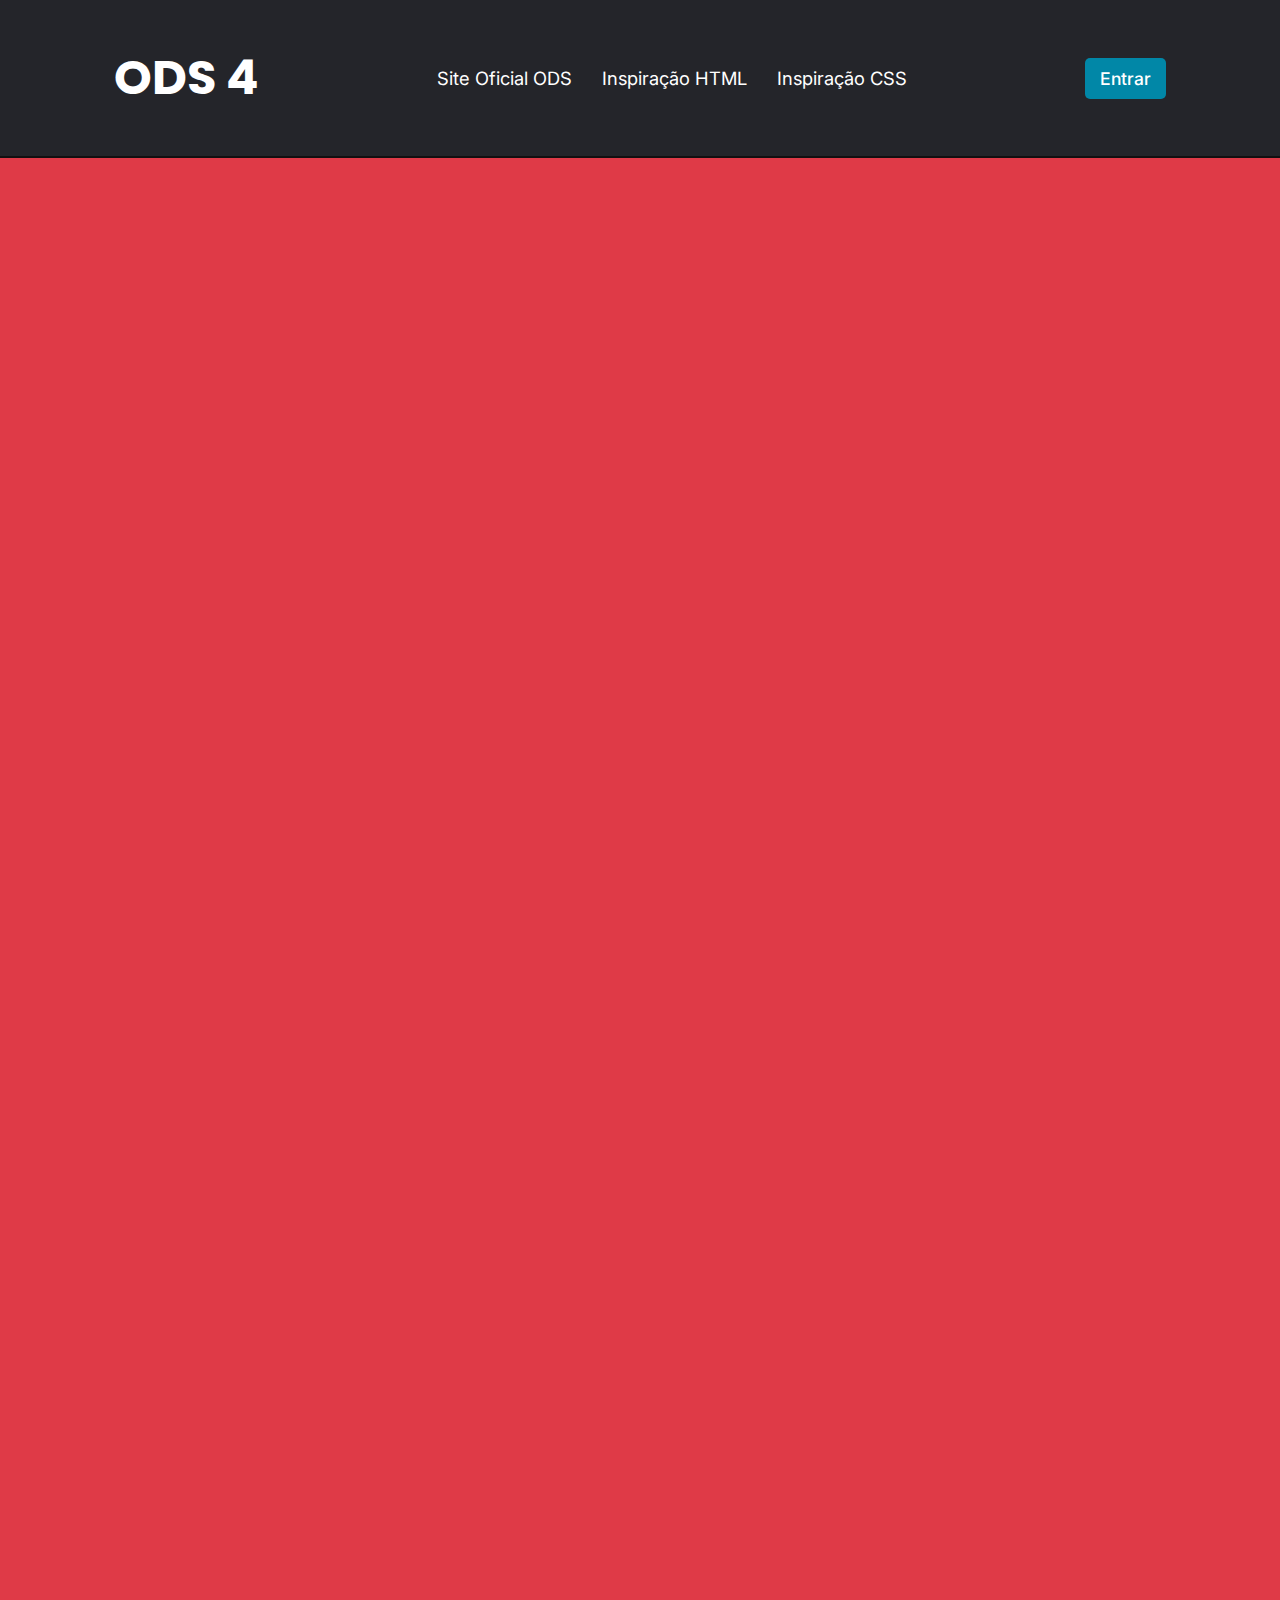
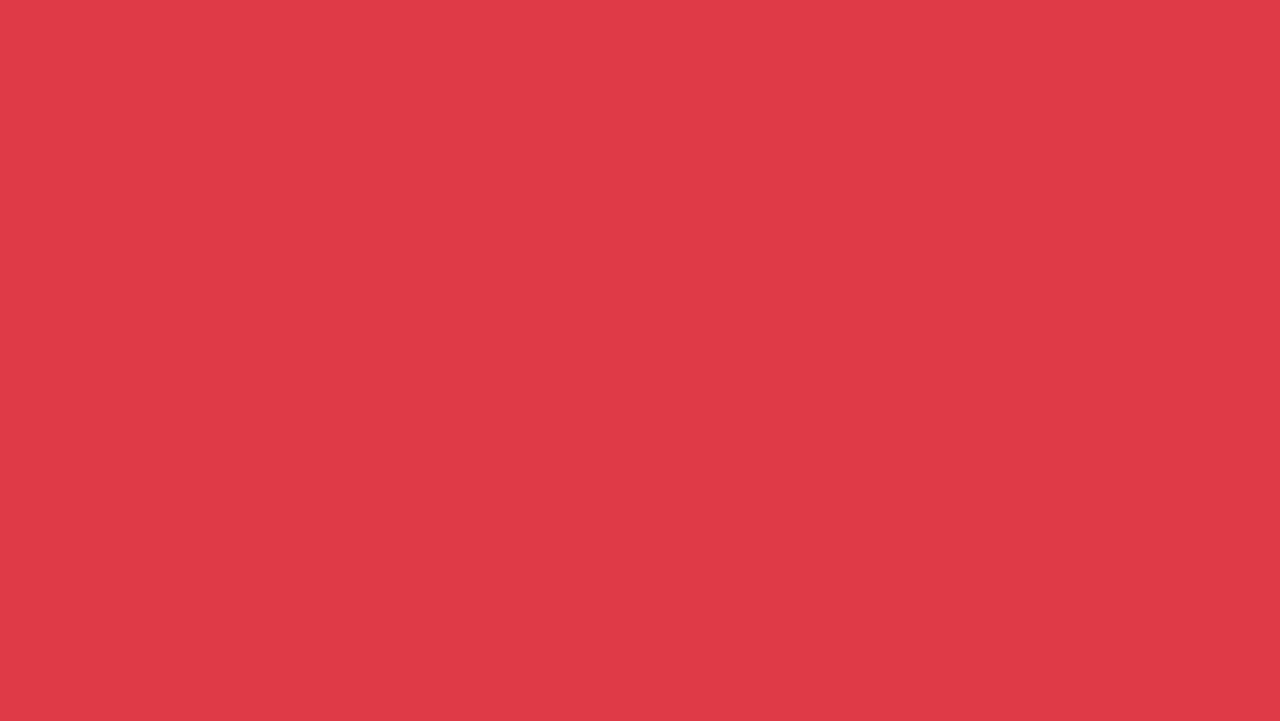
<file: index.html>
<!DOCTYPE html>
<html lang="pt-BR" data-theme="light">

<head>
    <meta charset="UTF-8" />
    <meta name="viewport" content="width=device-width, initial-scale=1.0" />
    <title>
        Objetivo de Desenvolvimento Sustentável 4 - Educação de Qualidade
    </title>
    <link rel="stylesheet" href="index.css" />
</head>

<body>
    <div class="top">
        <header id="top">
            <nav class="nav-bar">
                <div class="logo">
                    <h1>ODS 4</h1>
                </div>
                <div class="nav-list">
                    <ul>
                        <li class="nav-item">
                            <a href="https://odsbrasil.gov.br" class="nav-link">Site Oficial ODS</a>
                        </li>

                        <li class="nav-item">
                            <a href="https://www.w3schools.com" class="nav-link">Inspiração HTML</a>
                        </li>
                        <li class="nav-item">
                            <a href="https://getbootstrap.com" class="nav-link">Inspiração CSS</a>
                        </li>
                    </ul>
                </div>
                <div class="login-button">
                    <button><a href="form.html">Entrar</a></button>
                </div>

                <div class="mobile-menu-icon">
                    <button onclick="menuShow()"></button>
                </div>
            </nav>
            <div class="mobile-menu">
                <ul>
                    <li class="nav-item">
                        <a href="#" class="nav-link">Site Oficial ODS</a>
                    </li>
                    <li class="nav-item">
                        <a href="#" class="nav-link">Inspiração HTML</a>
                    </li>
                    <li class="nav-item">
                        <a href="#" class="nav-link">Inspiração CSS</a>
                    </li>
                </ul>

                <div class="login-button">
                    <button><a href="form.html">Entrar</a></button>
                </div>
            </div>
        </header>
    </div>
    <section class="slider"></section>
    <header>
        <h1>Objetivo de Desenvolvimento Sustentável 4</h1>
        <h2>Educação de Qualidade</h2>
    </header>
    <main>
        <section id="apresentacao">
            <section class="textos">
                <h2>Apresentação</h2>
                <p>
                    Esta é uma introdução ao Objetivo de Desenvolvimento Sustentável
                    número 4, que tem como foco a Educação de Qualidade. A ODS 4 visa
                    garantir uma educação inclusiva, equitativa e de qualidade para
                    todos, promovendo oportunidades de aprendizado ao longo da vida.
                </p>
            </section>
            <img src="imagem_apresentacao.jpg" alt="Apresentação da ODS 4" />
        </section>

        <section id="introducao">
            <h2>Introdução</h2>
            <p>
                A Educação de Qualidade é fundamental para o desenvolvimento
                sustentável. Ela desempenha um papel crucial na redução da
                desigualdade, no empoderamento das pessoas e na construção de
                sociedades mais justas e pacíficas.
            </p>
        </section>

        <section id="resumo">
            <h2>Resumo</h2>
            <p>O Objetivo de Desenvolvimento Sustentável 4 busca:</p>
            <ul>
                <li>
                    Garantir que todas as pessoas tenham acesso a educação de qualidade.
                </li>
                <li>
                    Promover a igualdade de gênero e a inclusão de pessoas com
                    deficiência na educação.
                </li>
                <li>Expandir oportunidades de aprendizado ao longo da vida.</li>
            </ul>
        </section>

        <section id="metas">
            <h2>Metas da ODS 4</h2>
            <ol>
                <li>
                    Até 2030, garantir que todas as meninas e meninos completem o ensino
                    primário e secundário, que seja gratuito, equitativo e de qualidade.
                </li>
                <li>
                    Até 2030, garantir que todas as meninas e meninos tenham acesso a
                    pré-escola de qualidade, desenvolvimento na primeira infância e
                    cuidados de saúde.
                </li>
                <li>
                    Até 2030, aumentar substancialmente o número de jovens e adultos que
                    tenham habilidades relevantes para o emprego, incluindo educação
                    técnica e profissional.
                </li>
                <li>
                    Até 2030, eliminar as disparidades de gênero na educação e garantir
                    igualdade de acesso a todos os níveis de educação e formação
                    profissional para os vulneráveis, incluindo pessoas com deficiência.
                </li>
            </ol>
        </section>

        <section id="importancia">
            <h2>Importância da ODS 4</h2>
            <p>
                A ODS 4 é fundamental para o desenvolvimento sustentável, pois a
                educação de qualidade é a base para alcançar todas as outras metas.
                Ela capacita as pessoas, promove a igualdade, reduz a pobreza e
                impulsiona o crescimento econômico.
            </p>
        </section>

        <section id="acoes">
            <h2>Ações para Alcançar a ODS 4</h2>
            <ul>
                <li>
                    Investir em infraestrutura educacional, professores qualificados e
                    materiais didáticos.
                </li>
                <li>Promover a inclusão de grupos marginalizados na educação.</li>
                <li>
                    Desenvolver programas de aprendizado ao longo da vida para adultos.
                </li>
                <li>
                    Combater o analfabetismo e melhorar as taxas de alfabetização.
                </li>
            </ul>
        </section>

        <section id="exemplos">
            <h2>Exemplos de Aplicação da ODS 4</h2>
            <p>A ODS 4 pode ser aplicada em diversas áreas, incluindo:</p>
            <ul>
                <li>
                    Expansão de programas de educação inclusiva para crianças com
                    deficiência.
                </li>
                <li>
                    Desenvolvimento de cursos de capacitação para jovens desempregados.
                </li>
                <li>
                    Promoção de alfabetização e educação básica em comunidades rurais.
                </li>
                <li>
                    Fomento de iniciativas de aprendizado online acessíveis a todos.
                </li>
            </ul>
        </section>
    </main>
    <footer>
        <p>&copy; 2023 Seu Site Sustentável</p>
    </footer>

    <script>
        var formData = JSON.parse(localStorage.getItem("data"));

        // Verificar se os dados existem
        if (formData) {
            // Usar os dados conforme necessário
            console.log("Nome: " + formData.nome);
            console.log("Email: " + formData.email);
            console.log("Senha: " + formData.senha);
        } else {
            console.log("Nenhum dado encontrado no localStorage.");
        }
    </script>
</body>

</html>
</file>
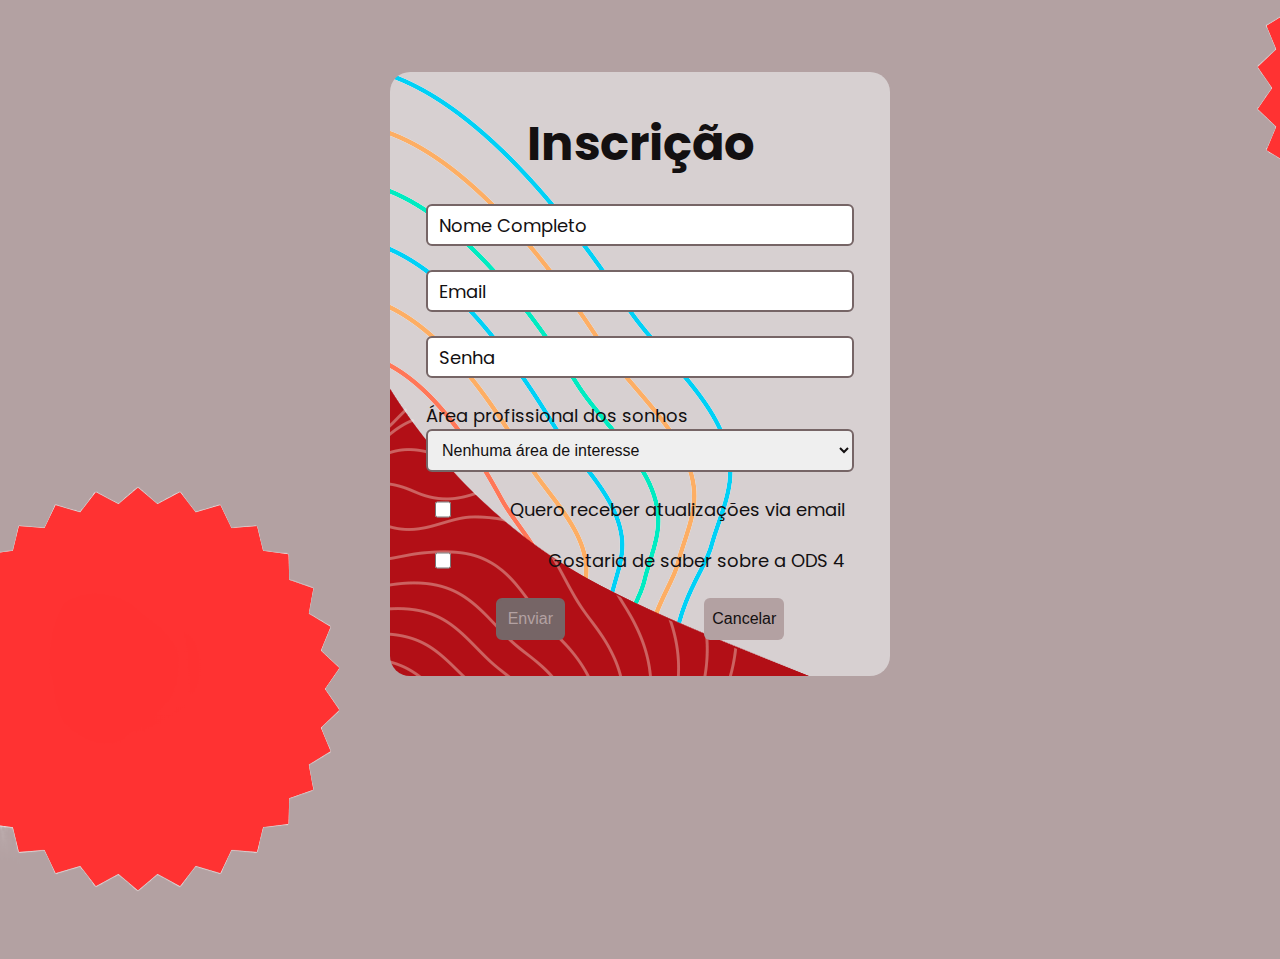
<file: form.html>
<!DOCTYPE html>
<html lang="en" data-theme="light">

<head>
    <meta charset="UTF-8">
    <meta name="viewport" content="width=device-width, initial-scale=1.0">
    <link rel="stylesheet" href="form.css">
    <title>Formulário</title>
</head>

<body>
    <main class="container">
        <form id="form" action="index.html" onsubmit="saveFormData(event)">
            <h2>Inscrição</h2>
            <section class="inputArea">
                <input required type="text" id="nome">
                <span>Nome Completo</span>
            </section>
            <section class="inputArea">
                <input required type="text" id="email">
                <span>Email</span>
            </section>
            <section class="inputArea">
                <input required type="password" id="senha">
                <span>Senha</span>
            </section>
            <section class="selectOption">
                <span>Área profissional dos sonhos</span>
                <select required>
                    <option value="" selected>Nenhuma área de interesse</option>
                    <optgroup label="Humanas">
                        <option value="Medicina">Medicina</option>
                        <option value="Inglês">Inglês</option>
                        <option value="Espanhol">Espanhol</option>
                        <option value="Biologia">Biologia</option>
                        <option value="História">História</option>
                        <option value="Gramática">Gramática</option>
                    </optgroup>
                    <optgroup label="Exatas">
                        <option value="Matemática">Matemática</option>
                        <option value="Química">Química</option>
                        <option value="Física">Física</option>
                        <option value="Física">TI</option>
                    </optgroup>
                </select>
            </section>
            <section class="CheckArea">
                <input type="checkbox" name="check">
                <span>Quero receber atualizações via email</span>
            </section>
            <section class="CheckArea">
                <input type="checkbox" name="check">
                <span>Gostaria de saber sobre a ODS 4</span>
            </section>
            <section class="buttons">
                <input type="submit" value="Enviar">
                <button type="reset">Cancelar</button>
            </section>
        </form>

        <button id="btnListaAdmin" onclick="openAdminList()"></button>

        <section id="ListaAdmin">
            <h2>Lista Admin</h2>
            <button id="fechaListaAdmin" onclick="closeAdminList()"></button>
            <input type="text" id="PesquisarEmail" placeholder="Pesquisar por email">
            <button id="delAll" onclick="excludeAllEntries()">Excluir Todos os items</button>
        </section>

    </main>

    <script src="storage.js">

    </script>
</body>

</html>
</file>
<file: index.css>
@import url("https://fonts.googleapis.com/css?family=Poppins:700|Poppins:400");
@import url('https://fonts.googleapis.com/css2?family=Inter:wght@200;300;400;500&display=swap');
@keyframes slide {
    0% {
        transform: scaleY(1);
    }
    100% {
        transform: scaleY(0);
    }
}


* {
    padding: 0;
    margin: 0;
    font-family: 'Inter', sans-serif;
    
}

.top{
    background-color: #24252a;
    box-shadow: 0px 3px 10px #464646;
}

.nav-bar {
    display: flex;
    justify-content: space-between;
    width: 100%;
    padding: 1.5rem 6rem;
}

.logo {
    display: flex;
    align-items: center;
}

.logo h1 {
    color: #fff;
}

.nav-list {
    display: flex;
    align-items: center;
}

.nav-list ul {
    display: flex;
    justify-content: center;
    list-style: none;
}

.nav-item {
    margin: 0 15px;
}

.nav-item a {
    transition: 0.3s;
}

.nav-item a:hover {
    color: var(--primary);
}

.nav-link {
    text-decoration: none;
    font-size: 1.15rem;
    color: #fff;
    font-weight: 400;
}

.login-button {
    display: flex;
    justify-content: center;
    align-items: center;
}

.login-button button {
    border: none;
    cursor: pointer;
    transition: 0.3s;
    padding: 10px 15px;
    border-radius: 5px;
    background-color: #0187a7;
}

.login-button button:hover {
    background-color: var(--secondary);
}

.login-button button:hover > a {
    color: var(--text);
}

.login-button button a {
    color: #fff;
    font-weight: 500;
    font-size: 1.1rem;
    transition: 0.3s;
    text-decoration: none;
}

.mobile-menu-icon {
    display: none;
}

.mobile-menu {
    display: none;
}

@media screen and (max-width: 700px) {
    .nav-bar {
        display: flex;
        align-items: center;
        padding: 1.5rem 4rem;
    }
    .nav-item {
        display: none;
    }
    .login-button {
        display: none;
    }
    .mobile-menu-icon {
        width: fit-content;
        height: fit-content;
        position: relative;
        display: flex;
    }
    .mobile-menu-icon button {
        width: 40px;
        height: 50px;
        background-image: url("icons8-cardápio.svg");
        background-repeat: no-repeat;
        background-position: 50% 50%;
        background-color: transparent;
        cursor: pointer;
        border: none;
    }
    .mobile-menu ul {
        display: flex;
        flex-direction: column;
        text-align: center;
        padding-bottom: 1rem;
    }
    .mobile-menu .nav-item {
        display: block;
        padding-top: 1.2rem;
    }
    .mobile-menu .login-button {
        display: block;
        padding: 1rem 2rem;
    }
    .mobile-menu .login-button button {
        width: 100%;
    }
    .open {
        display: block;
    }
}

/* voce declara elas no ":root"
colocando um "--" no começo do nome das variáveis
nele tb da pra definir qual tema que vai ter a pagina
ta dfinido 2 temas, o escuro e o claro
pra mudar só alterar aqui */

:root[data-theme="light"] {
    --background: #fdfcfc;
    --secondary: #d7d0d1;
    --primary: #df3a47;
    --accent: #766566;
    --text: #131011;
    --opacity: 0.6;
}
:root[data-theme="dark"] {
    --background: #030202;
    --secondary: #2f2829;
    --primary: #c5202e;
    --accent: #9a898a;
    --text: #efeced;
    --opacity: 0.6;
}

* {
    box-sizing: border-box;
    padding: 0;
    margin: 0;
}

body {
    background-color: var(--background);
    font-family: "Poppins";
    color: var(--text);
    font-weight: 400;
}

h1,
h2,
h3,
h4,
h5 {
    font-family: "Poppins";
    font-weight: 700;
}

h1 {
    font-size: 3rem;
}

h2 {
    font-size: 2rem;
}

.slider {
    z-index: 99;
    width: 100%;
    height: 240.3vh;
    position: absolute;
    background-color: var(--primary);
    animation: slide 0.6s forwards ease-in;
}

header {
    padding: 2vh;
    display: grid;
    justify-items: center;
    border-bottom: solid 2px var(--text);
}

main {
    display: grid;
    overflow: hidden;
    grid-template-columns: repeat(3, 1fr);
}

main section {
    gap: 2vh;
    padding: 5vh;
    transition: 0.3s;
}
main section:not(:first-child) {
    padding: 5vh;
    display: flex;
    transition: 0.3s;
    filter: opacity(0.6);
    flex-direction: column;
}
main section:not(:first-child):hover {
    transform: scale(1.05);
    filter: opacity(1);
    z-index: 1;
}
main section:not(:first-child):nth-child(odd) {
    background-color: var(--background);
}

main section:nth-child(even) {
    background-color: var(--primary);
    filter: saturate(0.9);
    filter: opacity(0.6);
}

main section h2 {
    font-size: 2rem;
    text-align: center;
}
main section p {
    font-size: 1.2rem;
    text-indent: 0.8vh;
}
main section ul, main section ol {
    font-size: 1.2rem;
    margin-left: 2.5vh;
    text-indent: 0.8vh;
}

#apresentacao {
    gap: 4vh;
    display: flex;
    grid-column: 1 / 4;
    justify-items: center;
}

#apresentacao .textos {
    display: flex;
    flex-direction: column;
    justify-content: center;
}

#apresentacao .textos h2 {
    font-size: 2rem;
    align-self: center;
}

#apresentacao .textos p {
    font-size: 1.2rem;
}

footer {
    display: flex;
    grid-column: 1 / 4;
    justify-content: center;
    border-top: solid 2px var(--text);
}
</file>
<file: form.css>
@import url("https://fonts.googleapis.com/css?family=Poppins:700|Poppins:400");

@keyframes shrinkGrow {
    0% {
        transform: scale(100%);
    }

    50% {
        transform: scale(20%);
    }

    100% {
        transform: scale(100%);
    }
}

:root[data-theme="light"] {
    --background: #b3a1a2;
    --secondary: #d7d0d1;
    --primary: #df3a47;
    --accent: #766566;
    --text: #131011;
}
:root[data-theme="dark"] {
    --background: #030202;
    --secondary: #2f2829;
    --primary: #c5202e;
    --accent: #9a898a;
    --text: #efeced;
}

* {
    box-sizing: border-box;
    padding: 0;
    margin: 0;
    
    background-image: url('fundao.png');
    
}

body {
    font-family: "Poppins";
    color: var(--text);
    font-weight: 400;
}

h1,
h2,
h3,
h4,
h5 {
    font-family: "Poppins";
    font-weight: 700;
}

h1 {
    font-size: 4rem;
}

h2 {
    font-size: 3rem;
}

#btnListaAdmin {
    background: url("iconList23.png");
    pointer-events: none;
    height: 43px;
    width: 43px;
    z-index: 99;
    opacity: 0;
    left: 49%;
}

#ListaAdmin {
    background-color: var(--secondary);
    filter: brightness(115%);
    display: flex;
    flex-direction: column;
    pointer-events: none;
    position: relative;
    z-index: 99;
    width: 60vh;
    border-radius: 15px;
    opacity: 0;
}

#ListaAdmin #fechaListaAdmin {
    background: url(iconClose23.svg);
    position: absolute;
    width: 36px;
    height: 36px;
    background-size: 100%;
    right: 2%;
    top: 2.4%;
}

#ListaAdmin #PesquisarEmail {
    font-size: 1.2rem;
    margin: 1vh;
    padding: 1vh;
}

#ListaAdmin #delAll {
    background-color: var(--accent);
    border-radius: 0;
    color: whitesmoke;
}

#ListaAdmin h2 {
    text-align: center;
}

#ListaAdmin section {
    background-color: var(--secondary);
    filter: brightness(95%);
    padding: 2vh;
    display: flex;
    justify-content: space-between;
}

#ListaAdmin section:nth-child(even) {
    background-color: var(--accent);
    filter: brightness(120%);
}

#ListaAdmin section button {
    width: 4vh;
    height: 4vh;
    align-self: center;
}

#ListaAdmin section ul {
    list-style: none;
}

.container {
    position: absolute;
    background-color: var(--background);
    justify-content: center;
    flex-direction: column;
    align-items: center;
    padding-top: 8vh;
    display: flex;
    width: 100%;
    gap: 4vh;
}

.container form {
    background-color: var(--secondary);
    width: clamp(400px, 40%, 500px);
    clip-path: inset(0 0%);
    transform-origin: top;
    border-radius: 20px;
    position: relative;
    display: grid;
    padding: 4vh;
    gap: 24px;
    background-image: url('FUNDO.png');
}

.container form h2 {
    text-align: center;
    color: var(--text);
}

.container form section {
    position: relative;
    font-size: 18px;
    display: grid;
}

.container form section input,
.container form section select {
    border: solid 2px var(--accent);
    color: var(--text);
    border-radius: 6px;
    font-size: 16px;
    padding: 10px;
}

.container form .inputArea span {
    color: var(--text);
    pointer-events: none;
    position: absolute;
    transition: 0.4s;
    top: 20%;
    left: 3%;
}

.container form .CheckArea,
.container form .buttons {
    display: flex;
    justify-content: space-around;
}

.container form .CheckArea {
    justify-content: space-between;
    position: relative;
    padding-right: 1vh;
    padding-left: 1vh;
    display: flex;
}

input[type="submit"] {
    color: var(--background) !important;
    background-color: var(--accent);
    border-radius: 6px;
    font-weight: 500;
    font-size: 16px;
    cursor: pointer;
    padding: 8px;
    border: none;
}

button {
    background-color: var(--background);
    border-radius: 6px;
    color: var(--text);
    font-weight: 500;
    font-size: 16px;
    cursor: pointer;
    padding: 8px;
    border: none;
}

input[type="checkbox"] {
    cursor: pointer;
    padding: 0.2em;
    width: 1em;
}

input[type="checkbox"]:checked {
    animation: shrinkGrow 0.15s ease;
}

input[type="text"]:focus ~ span,
input[type="text"]:valid ~ span,
input[type="password"]:focus ~ span,
input[type="password"]:valid ~ span {
    font-size: 15px;
    top: -60%;
    left: 2%;
}
</file>
